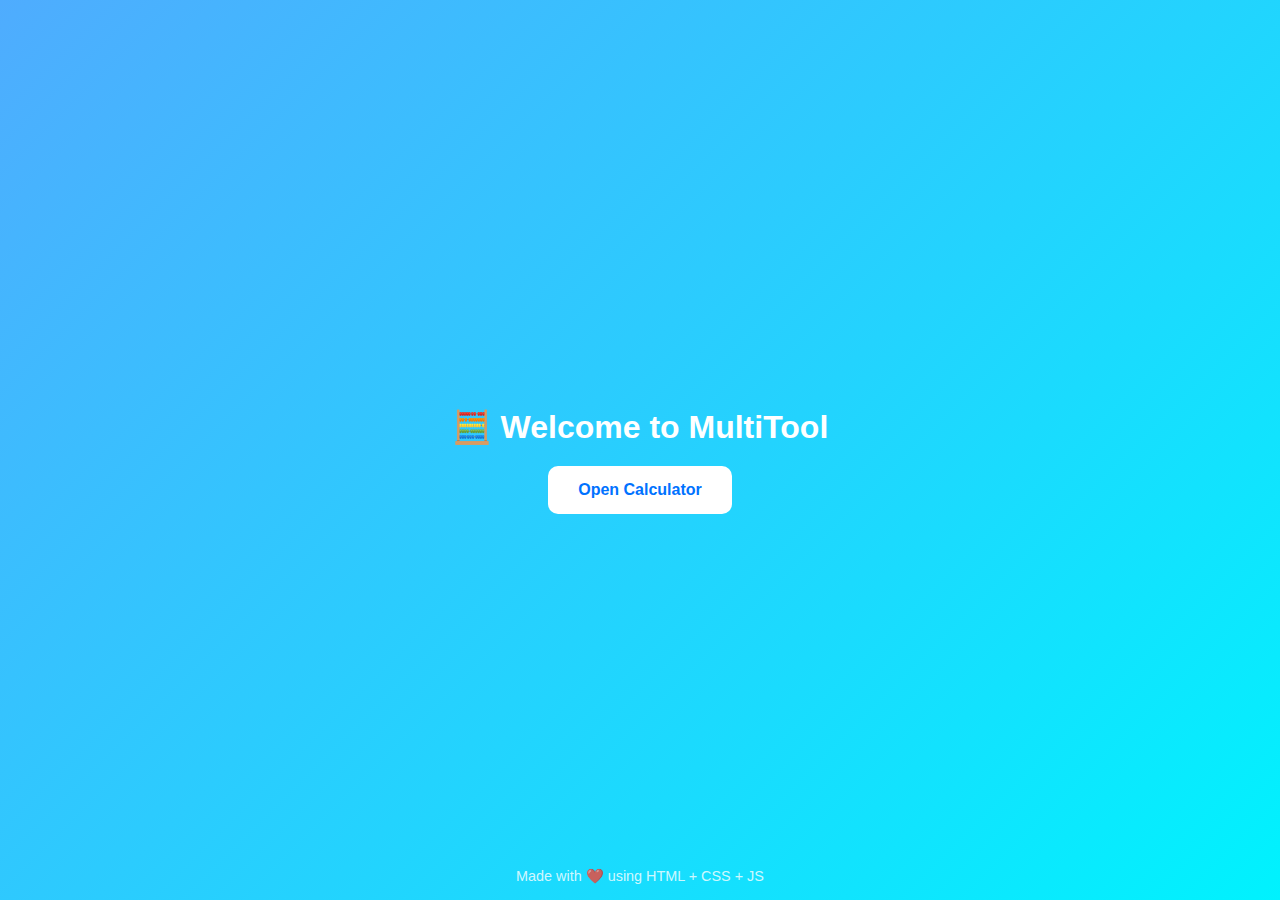
<file: alltools/index.html>
<!DOCTYPE html>
<html lang="en">
<head>
  <meta charset="UTF-8">
  <meta name="viewport" content="width=device-width, initial-scale=1.0">
  <title>MultiTool</title>
  <style>
    * {
      box-sizing: border-box;
      font-family: 'Poppins', sans-serif;
    }

    body {
      margin: 0;
      min-height: 100vh;
      background: linear-gradient(135deg, #4facfe, #00f2fe);
      display: flex;
      align-items: center;
      justify-content: center;
      flex-direction: column;
      color: white;
    }

    h1 {
      font-size: 2rem;
      margin-bottom: 20px;
    }

    button {
      padding: 15px 30px;
      background: white;
      color: #0072ff;
      font-size: 1rem;
      font-weight: 600;
      border: none;
      border-radius: 10px;
      cursor: pointer;
      transition: all 0.3s ease;
    }

    button:hover {
      transform: scale(1.05);
      background: #0072ff;
      color: white;
    }

    footer {
      position: absolute;
      bottom: 15px;
      font-size: 0.9rem;
      color: rgba(255, 255, 255, 0.8);
    }
  </style>
</head>
<body>

  <h1>🧮 Welcome to MultiTool</h1>
  <button onclick="location.href='tools/calculator/index.html'">Open Calculator</button>

  <footer>Made with ❤️ using HTML + CSS + JS</footer>
</body>
</html>
</file>
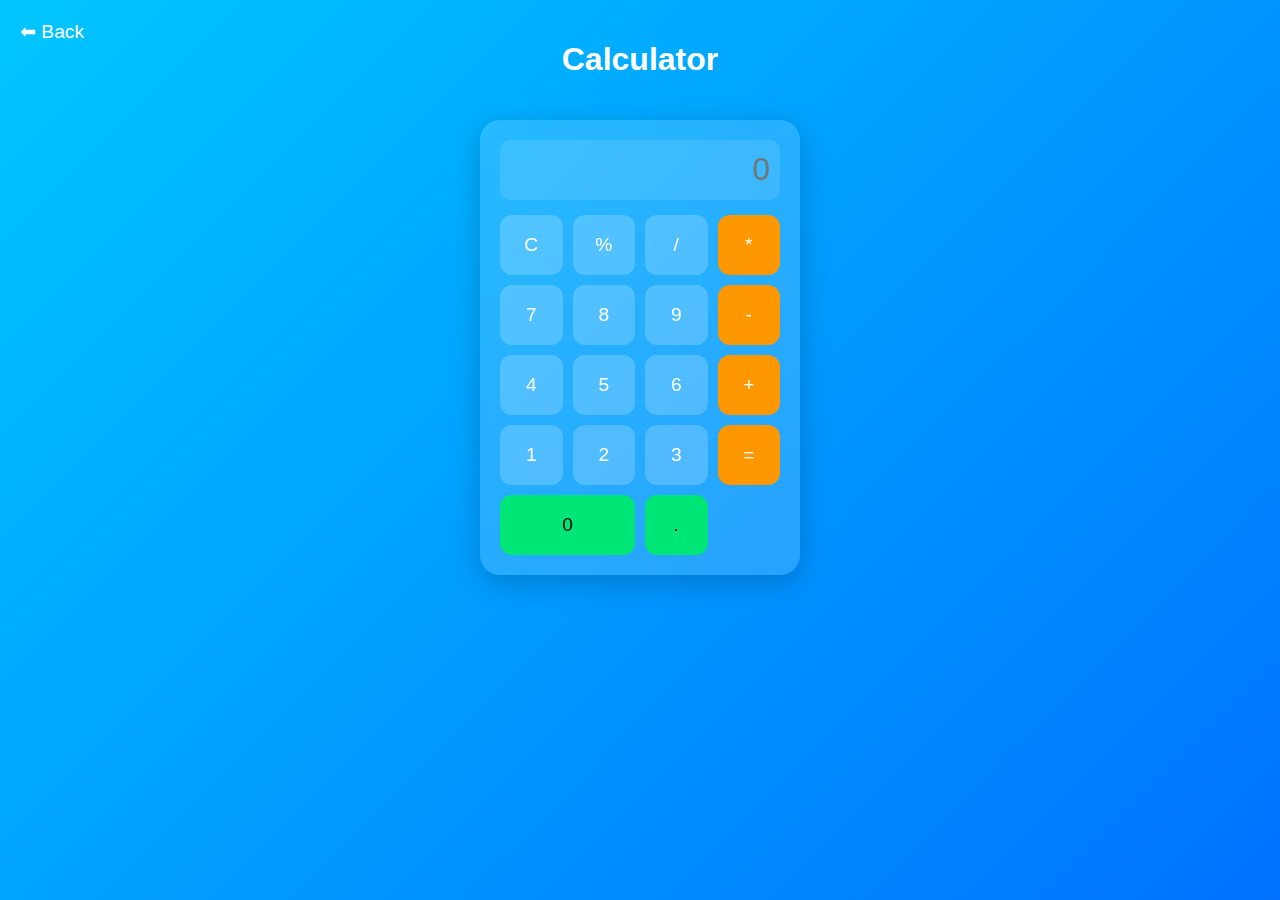
<file: alltools/tools/calculator/index.html>
<!DOCTYPE html>
<html lang="en">
<head>
  <meta charset="UTF-8" />
  <meta name="viewport" content="width=device-width,initial-scale=1.0" />
  <title>Calculator</title>
  <link rel="stylesheet" href="style.css" />
</head>
<body>
  <header>
    <a href="../../index.html" class="back">⬅ Back</a>
    <h1>Calculator</h1>
  </header>

  <main class="calc">
    <input type="text" id="display" placeholder="0" disabled />
    <div class="buttons">
      <button>C</button>
      <button>%</button>
      <button>/</button>
      <button>*</button>

      <button>7</button>
      <button>8</button>
      <button>9</button>
      <button>-</button>

      <button>4</button>
      <button>5</button>
      <button>6</button>
      <button>+</button>

      <button>1</button>
      <button>2</button>
      <button>3</button>
      <button>=</button>

      <button class="zero">0</button>
      <button>.</button>
    </div>
  </main>

  <script src="script.js"></script>
</body>
</html>
</file>
<file: alltools/tools/calculator/style.css>
* {
  box-sizing: border-box;
  font-family: "Poppins", sans-serif;
}

body {
  margin: 0;
  background: linear-gradient(135deg, #00c6ff, #0072ff);
  color: #fff;
  min-height: 100vh;
  display: flex;
  flex-direction: column;
  align-items: center;
}

header {
  text-align: center;
  padding: 20px;
}

.back {
  position: absolute;
  left: 20px;
  top: 20px;
  text-decoration: none;
  color: #fff;
  font-size: 1.2rem;
}

.calc {
  background: rgba(255,255,255,0.15);
  backdrop-filter: blur(20px);
  border-radius: 20px;
  box-shadow: 0 8px 30px rgba(0,0,0,0.2);
  padding: 20px;
  width: 320px;
}

#display {
  width: 100%;
  height: 60px;
  border: none;
  background: rgba(255,255,255,0.1);
  color: #fff;
  font-size: 2rem;
  text-align: right;
  padding-right: 10px;
  border-radius: 10px;
  margin-bottom: 15px;
}

.buttons {
  display: grid;
  grid-template-columns: repeat(4, 1fr);
  gap: 10px;
}

button {
  height: 60px;
  font-size: 1.2rem;
  border: none;
  border-radius: 12px;
  color: #fff;
  background: rgba(255,255,255,0.2);
  cursor: pointer;
  transition: all 0.2s ease;
}

button:hover {
  background: rgba(255,255,255,0.4);
  transform: scale(1.05);
}

.zero {
  grid-column: span 2;
}

button:nth-child(4n) {
  background: #ff9800;
}

button:nth-last-child(2),
button:last-child {
  background: #00e676;
  color: #000;
}
</file>
